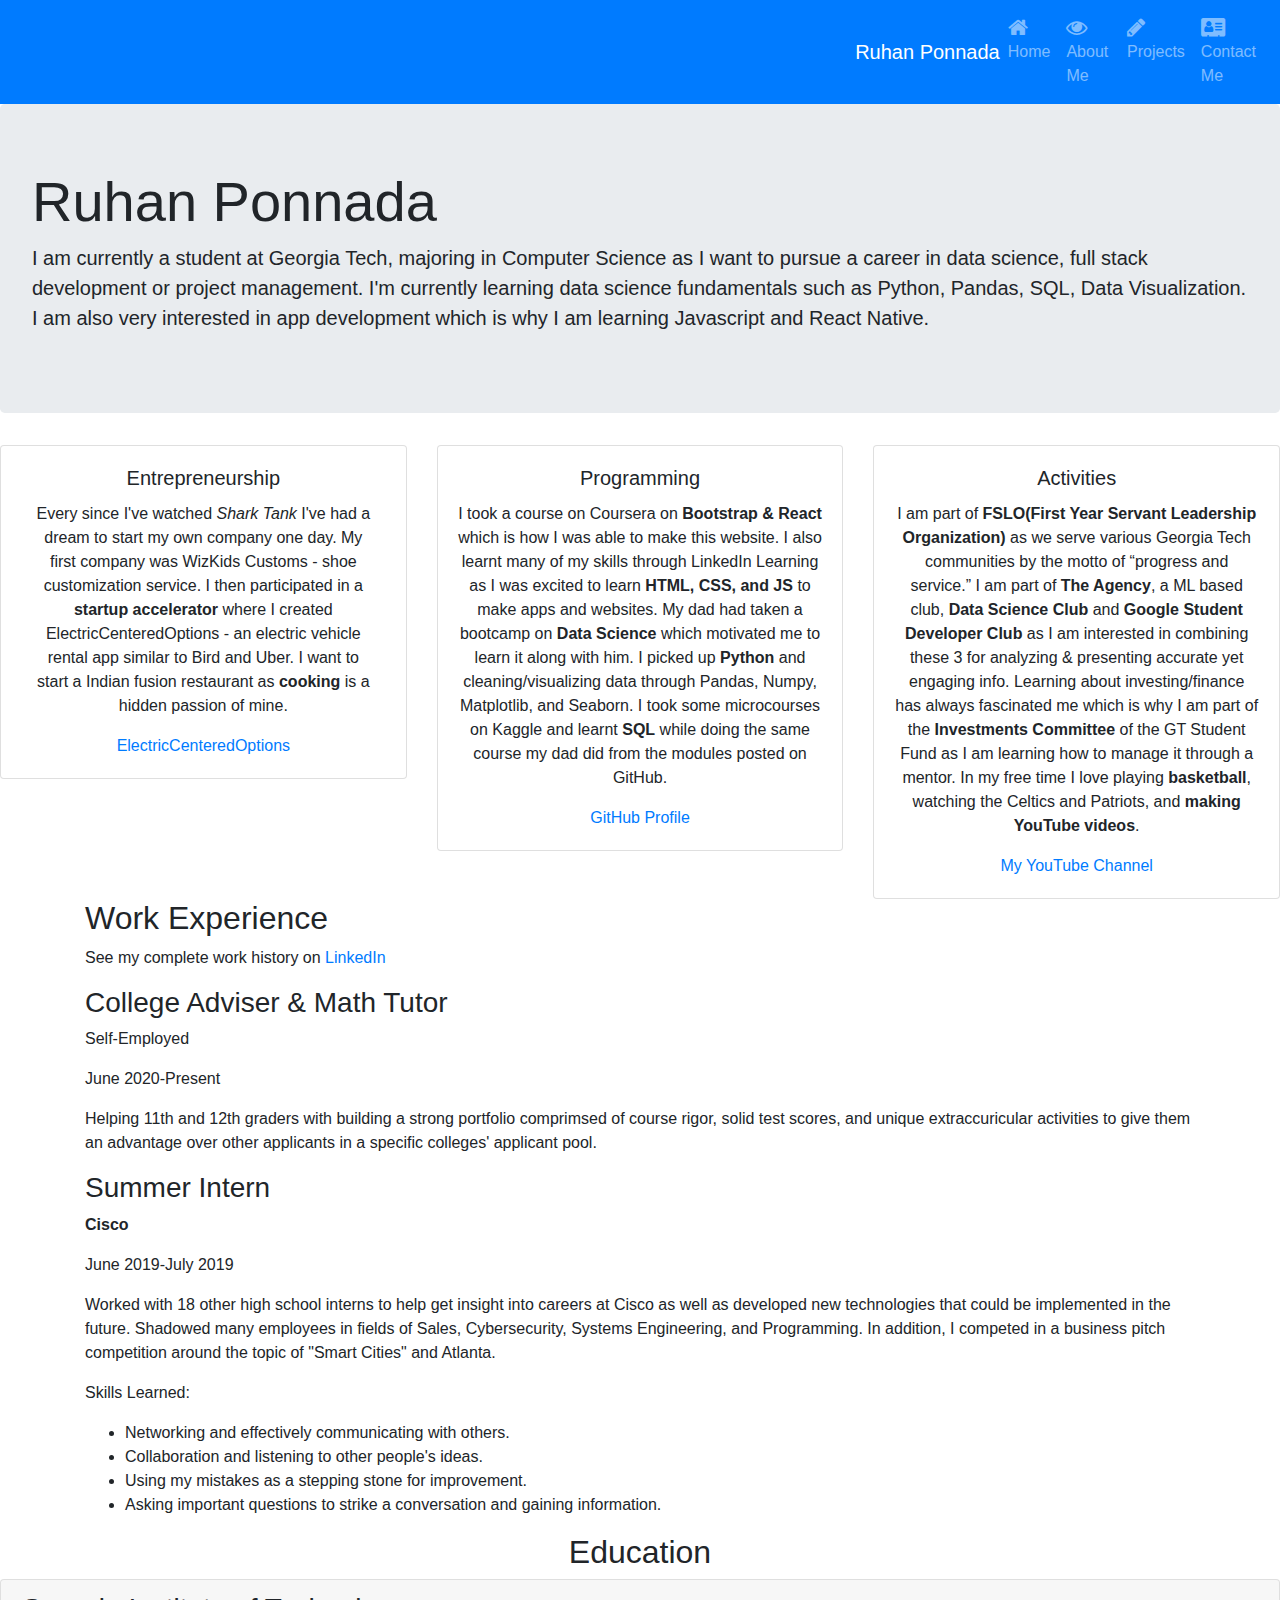
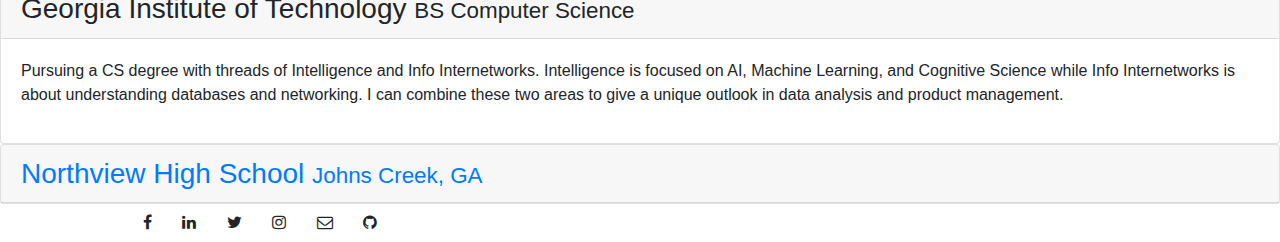
<file: aboutme.html>
<!DOCTYPE html>
<html lang="en">
  <head>
    <meta charset="UTF-8">
    <meta http-equiv="x-ua-compatible" content="ie=edge">
    <meta name="viewport" content="width=device-width, initial-scale=1.0">
    
    <link rel="stylesheet" href="https://fonts.googleapis.com/css2?family=Caveat&family=Montserrat:wght@400;600&display=swap">
    <link rel="stylesheet" href="https://stackpath.bootstrapcdn.com/bootstrap/4.5.2/css/bootstrap.min.css" integrity="sha384-JcKb8q3iqJ61gNV9KGb8thSsNjpSL0n8PARn9HuZOnIxN0hoP+VmmDGMN5t9UJ0Z" crossorigin="anonymous">
    <link rel="stylesheet" href="https://stackpath.bootstrapcdn.com/font-awesome/4.7.0/css/font-awesome.min.css">
    
    <title>Ruhan Ponnada,Student + Entrepreneur</title>

  </head>

  <body>   
        <nav class="navbar navbar-expand-lg navbar-dark bg-primary">
          <div class="container"></div>
            <button class="navbar-toggler" type="button" data-toggle="collapse" data-target="#navbarSupportedContent">
              <span class="navbar-toggler-icon"></span>
            </button>
            <a class="navbar-brand mr-auto" href="#">Ruhan Ponnada</a>
            
            <div class="collapse navbar-collapse" id="navbarSupportedContent">
              <ul class="navbar-nav ml-auto">
                  <li class="nav-item">
                      <a class="nav-link" href="./index.html"><span class="fa fa-home fa-lg"></span>Home</a>
                  </li>
                  <li class="nav-item">
                      <a class="nav-link" href="#"><span class="fa fa-eye fa-lg"></span>About Me</a>
                  </li>
                  <li class="nav-item">
                    <a class="nav-link" href="./projects.html"><span class="fa fa-pencil fa-lg"></span>Projects</a>
                  </li>
                  <li class="nav-item">
                      <a class="nav-link" href="./contactme.html"><span class="fa fa-address-card fa-lg"></span>Contact Me</a>
                  </li>
              </ul>
          </div>
          </div>
        </nav>
       
      <!-- ***********************  ABOUT / PROFILE  *********************** -->
      <header>
        <div class="jumbotron">
          <h1 class="display-4">Ruhan Ponnada</h1>
          <p class="lead">I am currently a student at <b>Georgia Tech</b>, majoring in <b>Computer Science</b> as I want to pursue a career in data science, full stack development or project management.
            I'm currently learning data science fundamentals such as Python, 
            Pandas, SQL, Data Visualization. I am also very interested in app development which is why I am learning Javascript and React Native.
          </p>
        </div>
      </header>


      <div class="row">
        <div class="col">
            <div class="card col-12">
                <div class="card-body text-center">
                    <h5 class="card-title">Entrepreneurship</h5>
                    <p class="card-text">Every since I've watched <i>Shark Tank</i> I've had a dream to start my own company one day. 
                      My first company was WizKids Customs - shoe customization service. 
                      I then participated in a <b>startup accelerator</b> where I created ElectricCenteredOptions - an electric vehicle rental app similar to Bird and Uber.
                      I want to start a Indian fusion restaurant as <strong>cooking</strong> is a hidden passion of mine.</p>
                    <a href="https://imgur.com/gallery/Zfxu188" class="card-link" target="_blank">ElectricCenteredOptions</a>
                </div>
            </div>
        </div>
        <div class="col">
            <div class="card">
                <div class="card-body text-center">
                    <h5 class="card-title">Programming</h5>
                    <p class="card-text">I took a course on Coursera on <strong>Bootstrap & React</strong> which is how I was able to make this website. 
                      I also learnt many of my skills through LinkedIn Learning as I was excited to learn <strong>HTML, CSS, and JS</strong> to make apps and websites.
                      My dad had taken a bootcamp on <strong>Data Science</strong> which motivated me to learn it along with him. I picked up <strong>Python</strong> and cleaning/visualizing data through Pandas, Numpy, Matplotlib, and Seaborn.
                      I took some microcourses on Kaggle and learnt <strong>SQL</strong> while doing the same course my dad did from the modules posted on GitHub.
                    </p>
                    <a href="https://github.com/ruhanponnada" class="card-link">GitHub Profile</a>
                </div>
            </div>
        </div>
        <div class="col">
            <div class="card">
                <div class="card-body text-center">
                    <h5 class="card-title">Activities</h5>
                    <p class="card-text">I am part of <b>FSLO(First Year Servant Leadership Organization)</b> as we serve various Georgia Tech communities by the motto of <q>progress and service.</q>
                      I am part of <b>The Agency</b>, a ML based club, <b>Data Science Club</b> and <b>Google Student Developer Club</b> as I am interested in combining these 3 for analyzing & presenting accurate yet engaging info.
                      Learning about investing/finance has always fascinated me which is why I am part of the <b>Investments Committee</b> of the GT Student Fund as I am learning how to manage it through a mentor.
                      In my free time I love playing <b>basketball</b>, watching the Celtics and Patriots, and <strong>making YouTube videos</strong>.
                    </p>
                    <a href="https://www.youtube.com/channel/UCT2jPRTrjFWT85Iycisc45Q" class="card-link">My YouTube Channel</a>
                </div>
            </div>
        </div>
      </div>
  
      <!-- ***********************  WORK EXPERIENCE  *********************** -->
      <div class= "container">
        <div class="row row-content align-items-center">
          <div class="col-12">
            <h2>Work Experience</h2>
            <p>See my complete work history on <a href="https://www.linkedin.com/in/ruhan-ponnada-a80213175/" target="_blank">LinkedIn</a></p>
          </div>
        </div>
        <div class="row row-content align-items-center">
          <div class = "col-12"> 
            <h3>College Adviser & Math Tutor</h3>
            <p>Self-Employed</p>
            <p>June 2020-Present</p>
            <p>Helping 11th and 12th graders with building a strong portfolio comprimsed of course rigor, solid test scores, and unique extraccuricular activities 
             to give them an advantage over other applicants in a specific colleges' applicant pool. 
            </p>
          </div>
        </div>
        <div class="row row-content align-items-center">
          <div class="col-12">
            <h3>Summer Intern</h3>
            <p><b>Cisco</b></p>
            <p>June 2019-July 2019</p>
            <p>Worked with 18 other high school interns to help get insight into careers at Cisco as well as developed new technologies that could be implemented in the future. 
              Shadowed many employees in fields of Sales, Cybersecurity, Systems Engineering, and Programming. In addition, I competed in a business pitch competition around the topic of "Smart Cities" and Atlanta.
            </p>
            <p>Skills Learned:</p>
            <ul>
              <li>Networking and effectively communicating with others.</li>
              <li>Collaboration and listening to other people's ideas.</li>
              <li>Using my mistakes as a stepping stone for improvement.</li>
              <li>Asking important questions to strike a conversation and gaining information.</li>
            </ul>
          </div>
        </div>
      </div>
        
        
      

      <!-- ******************  EDUCATION & CERTIFICATIONS ****************** -->
      <div class = "row row-content">
        <div class = "col-12">
          <h2 style="text-align:center">Education</h2>
          <div id="accordion">
            <div class="card">
              <div class="card-header" role="tab" id="gtheader">
                <h3 class="mb-0">
                  <a data-toggle="collapse" data-target="#gt">
                    Georgia Institute of Technology <small>BS Computer Science</small>
                  </a>
                </h3>  
              </div>
              <div role="tabpanel" class="collapse show" id="gt" data-parent="#accordion">
                <div class="card-body">
                  <p class = "d-none d-sm-block">Pursuing a CS degree with threads of Intelligence and Info Internetworks. Intelligence is focused on AI, Machine Learning, and Cognitive Science while Info Internetworks is about understanding databases and networking. I can combine these two areas to give a unique outlook in data analysis and product management.</p>
                </div> 
              </div>
            </div>
            <div class="card">
              <div class="card-header" role="tab" id="northview">
                <h3 class="mb-0">
                  <a class="collapsed" data-toggle="collapse" data-target="#nhs">
                    Northview High School <small>Johns Creek, GA</small>
                  </a>
                </h3>
              </div>
              <div class="collapse" id="nhs" data-parent="#accordion">
                <div class="card-body">
                  <p class="d-none d-sm-block">August 2016 - May 2020<br>Graduated with Magna Cum Laude, 4.0 GPA</p>
                </div>
              </div>
            </div>  
          </div>
        </div>  
      </div>

      <!-- *****************  CONTACT INFO / SOCIAL MEDIA  ***************** -->
      <footer>
        <div class="container">
          <div class="row">
              <div class="col-12 col-sm-4 align-self-center">
                  <div class="text-center">
                      <a class="btn btn-social-icon btn-facebook" href="https://www.facebook.com/ruhan.ponnada.7/"><i class="fa fa-facebook"></i></a>
                      <a class="btn btn-social-icon btn-linkedin" href="https://www.linkedin.com/in/ruhan-ponnada-a80213175/"><i class="fa fa-linkedin"></i></a>
                      <a class="btn btn-social-icon btn-twitter" href="https://twitter.com/RuhanPonnada"><i class="fa fa-twitter"></i></a>
                      <a class="btn btn-social-icon btn-instagram" href="https://www.instagram.com/ruhan_ponnada/"><i class="fa fa-instagram"></i></a>
                      <a class="btn btn-social-icon" href="mailto:ruponnada@gmail.com"><i class="fa fa-envelope-o"></i></a>
                      <a class="btn btn-social-icon btn-github" href="https://github.com/ruhanponnada/"><i class="fa fa-github"></i></a>
                  </div>
              </div>
          </div>
      </div>
      </footer>
    

      <script src="https://code.jquery.com/jquery-3.5.1.slim.min.js" integrity="sha384-DfXdz2htPH0lsSSs5nCTpuj/zy4C+OGpamoFVy38MVBnE+IbbVYUew+OrCXaRkfj" crossorigin="anonymous"></script>
      <script src="https://cdn.jsdelivr.net/npm/popper.js@1.16.1/dist/umd/popper.min.js" integrity="sha384-9/reFTGAW83EW2RDu2S0VKaIzap3H66lZH81PoYlFhbGU+6BZp6G7niu735Sk7lN" crossorigin="anonymous"></script>
      <script src="https://stackpath.bootstrapcdn.com/bootstrap/4.5.2/js/bootstrap.min.js" integrity="sha384-B4gt1jrGC7Jh4AgTPSdUtOBvfO8shuf57BaghqFfPlYxofvL8/KUEfYiJOMMV+rV" crossorigin="anonymous"></script>
      
  </body>
</html>
</file>
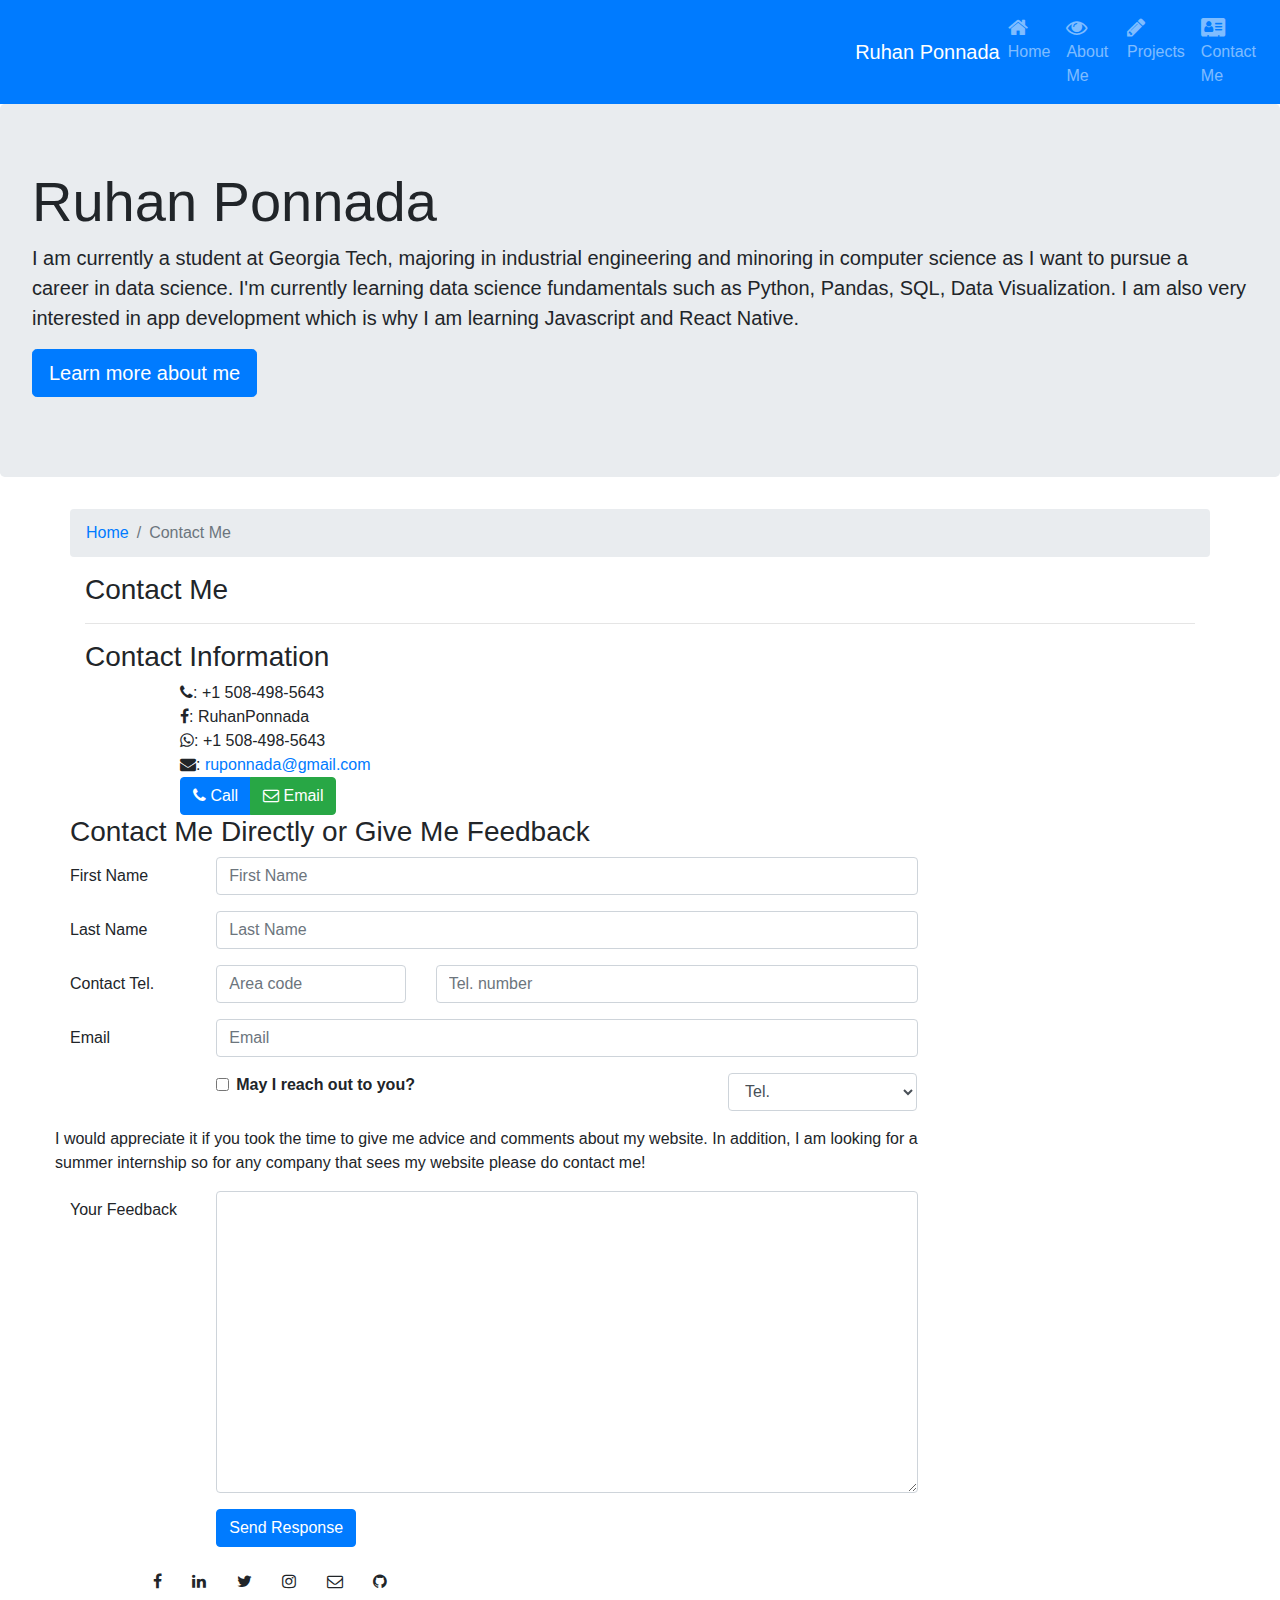
<file: contactme.html>
<!DOCTYPE html>
<html lang="en">
  <head>
    <meta charset="UTF-8">
    <meta http-equiv="x-ua-compatible" content="ie=edge">
    <meta name="viewport" content="width=device-width, initial-scale=1.0">
    
    <link rel="stylesheet" href="https://fonts.googleapis.com/css2?family=Caveat&family=Montserrat:wght@400;600&display=swap">
    <link rel="stylesheet" href="https://stackpath.bootstrapcdn.com/bootstrap/4.5.2/css/bootstrap.min.css" integrity="sha384-JcKb8q3iqJ61gNV9KGb8thSsNjpSL0n8PARn9HuZOnIxN0hoP+VmmDGMN5t9UJ0Z" crossorigin="anonymous">
    <link rel="stylesheet" href="https://stackpath.bootstrapcdn.com/font-awesome/4.7.0/css/font-awesome.min.css">
    
    <title>Ruhan Ponnada,Student + Entrepreneur</title>

  </head>
  <body>
    <main>
      
        <nav class="navbar navbar-expand-lg navbar-dark bg-primary">
          <div class="container"></div>
            <button class="navbar-toggler" type="button" data-toggle="collapse" data-target="#navbarSupportedContent">
              <span class="navbar-toggler-icon"></span>
            </button>
            <a class="navbar-brand mr-auto" href="#">Ruhan Ponnada</a>
            
            <div class="collapse navbar-collapse" id="navbarSupportedContent">
                <ul class="navbar-nav ml-auto">
                    <li class="nav-item">
                        <a class="nav-link" href="./index.html"><span class="fa fa-home fa-lg"></span>Home</a>
                    </li>
                    <li class="nav-item">
                        <a class="nav-link" href="./aboutme.html"><span class="fa fa-eye fa-lg"></span>About Me</a>
                    </li>
                    <li class="nav-item">
                        <a class="nav-link" href="./projects.html"><span class="fa fa-pencil fa-lg"></span>Projects</a>
                    </li>
                    <li class="nav-item">
                        <a class="nav-link" href="#"><span class="fa fa-address-card fa-lg"></span>Contact Me</a>
                    </li>
                </ul>
            </div>
          </div>
        </nav>
    
      <!-- ***********************  ABOUT / PROFILE  *********************** -->
      <header>
        <div class="jumbotron">
          <h1 class="display-4">Ruhan Ponnada</h1>
          <p class="lead">I am currently a student at Georgia Tech, majoring in industrial engineering and minoring in computer science as I want to pursue a career in data science.
            I'm currently learning data science fundamentals such as Python, 
            Pandas, SQL, Data Visualization. I am also very interested in app development which is why I am learning Javascript and React Native.
          </p>
          <p class="lead">
              <a class="btn btn-primary btn-lg" href="#" role="button">Learn more about me</a>
          </p>
        </div>
      </header>

      <div class="container">
        <div class="row">
            <ol class="col-12 breadcrumb">
                <li class="breadcrumb-item"><a href="./index.html">Home</a></li>
                <li class="breadcrumb-item active">Contact Me</li>
            </ol>
            <div class="col-12">
               <h3>Contact Me</h3>
               <hr>
            </div>
        </div>

        <div class="row row-content">
           <div class="col-12">
              <h3>Contact Information</h3>
           </div>
            <div class="col-12 col-sm-4 offset-sm-1">
		              <i class="fa fa-phone"></i>: +1 508-498-5643<br>
                      <i class="fa fa-facebook"></i>: RuhanPonnada<br>
                      <i class="fa fa-whatsapp"></i>: +1 508-498-5643 <br>
		              <i class="fa fa-envelope"></i>:
                        <a href="mailto:ruponnada@gmail.com">ruponnada@gmail.com</a>
		           </address>
            </div>
            <div class="col-12 col-sm-11 offset-sm-1">
                <div class="btn-group" role="group">
                    <a role="button" class="btn btn-primary" href="tel:5084985643"><i class="fa fa-phone"></i> Call</a>
                    <a role="button" class="btn btn-success" href="mailto:ruponnada@gmail.com"><i class="fa fa-envelope-o"></i> Email</a>
                </div>
            </div>

            <div class="row row-content">
                <div class="col-12">
                   <h3>Contact Me Directly or Give Me Feedback</h3>
                </div>
                 <div class="col-12 col-md-9">
                     <form>
                         <div class="form-group row">
                             <label for="firstname" class="col-md-2 col-form-label">First Name</label>
                             <div class="col-md-10">
                                 <input type="text" class="form-control" id="firstname" name="firstname" placeholder="First Name">
                             </div>
                         </div>
                         <div class="form-group row">
                             <label for="lastname" class="col-md-2 col-form-label">Last Name</label>
                             <div class="col-md-10">
                                 <input type="text" class="form-control" id="lastname" name="lastname" placeholder="Last Name">
                             </div>
                         </div>
                     
                     <div class="form-group row">
                         <label for="telnum" class="col-12 col-md-2 col-form-label">Contact Tel.</label>
                         <div class="col-5 col-md-3">
                             <input type="tel" class="form-control" id="areacode" name="areacode" placeholder="Area code">
                         </div>
                         <div class="col-7 col-md-7">
                             <input type="tel" class="form-control" id="telnum" name="telnum" placeholder="Tel. number">
                         </div>
                     </div>
                     <div class="form-group row">
                         <label for="emailid" class="col-md-2 col-form-label">Email</label>
                         <div class="col-md-10">
                             <input type="email" class="form-control" id="emailid" name="emailid" placeholder="Email">
                         </div>
                     </div>
                     <div class="form-group row">
                         <div class="col-md-6 offset-md-2">
                             <div class="form-check">
                                 <input type="checkbox" class="form-check-input" name="approve" id="approve" value="">
                                 <label class="form-check-label" for="approve">
                                     <strong>May I reach out to you?</strong>
                                 </label>
                             </div>
                         </div>
                         <div class="col-md-3 offset-md-1">
                             <select class="form-control">
                                 <option>Tel.</option>
                                 <option>Email</option>
                             </select>
                         </div>
                     </div>
                     <div class="form-group row align-self-center">
                         <p>I would appreciate it if you took the time to give me advice and comments about my website. In addition, I am looking for a summer internship so for any company that sees my website please do contact me!</p>
                         <label for="feedback" class="col-md-2 col-form-label">Your Feedback</label>
                         <div class="col-md-10">
                             <textarea class="form-control" id="feedback" name="feedback" rows="12"></textarea>
                         </div>
                     </div>
                     <div class="form-group row">
                         <div class="offset-md-2 col-md-10">
                             <button type="submit" class="btn btn-primary">Send Response</button>
                         </div>
                     </div>
                 </form>
                 </div>
                  <div class="col-12 col-md">
                 </div>
            </div>
        </div>

      <!-- *****************  CONTACT INFO / SOCIAL MEDIA  ***************** -->
      <footer>
        <div class="container">
            <div class="row">
                <div class="col-12 col-sm-4 align-self-center">
                    <div class="text-center">
                        <a class="btn btn-social-icon btn-facebook" href="https://www.facebook.com/ruhan.ponnada.7/"><i class="fa fa-facebook"></i></a>
                        <a class="btn btn-social-icon btn-linkedin" href="https://www.linkedin.com/in/ruhan-ponnada-a80213175/"><i class="fa fa-linkedin"></i></a>
                        <a class="btn btn-social-icon btn-twitter" href="https://twitter.com/RuhanPonnada"><i class="fa fa-twitter"></i></a>
                        <a class="btn btn-social-icon btn-instagram" href="https://www.instagram.com/ruhan_ponnada/"><i class="fa fa-instagram"></i></a>
                        <a class="btn btn-social-icon" href="mailto:ruponnada@gmail.com"><i class="fa fa-envelope-o"></i></a>
                        <a class="btn btn-social-icon btn-github" href="https://github.com/ruhanponnada/"><i class="fa fa-github"></i></a>
                    </div>
                </div>
            </div>
        </div>
           
      </footer>
    </main>
    <script src="https://code.jquery.com/jquery-3.5.1.slim.min.js" integrity="sha384-DfXdz2htPH0lsSSs5nCTpuj/zy4C+OGpamoFVy38MVBnE+IbbVYUew+OrCXaRkfj" crossorigin="anonymous"></script>
      <script src="https://cdn.jsdelivr.net/npm/popper.js@1.16.1/dist/umd/popper.min.js" integrity="sha384-9/reFTGAW83EW2RDu2S0VKaIzap3H66lZH81PoYlFhbGU+6BZp6G7niu735Sk7lN" crossorigin="anonymous"></script>
      <script src="https://stackpath.bootstrapcdn.com/bootstrap/4.5.2/js/bootstrap.min.js" integrity="sha384-B4gt1jrGC7Jh4AgTPSdUtOBvfO8shuf57BaghqFfPlYxofvL8/KUEfYiJOMMV+rV" crossorigin="anonymous"></script>
  </body>
</html>
</file>
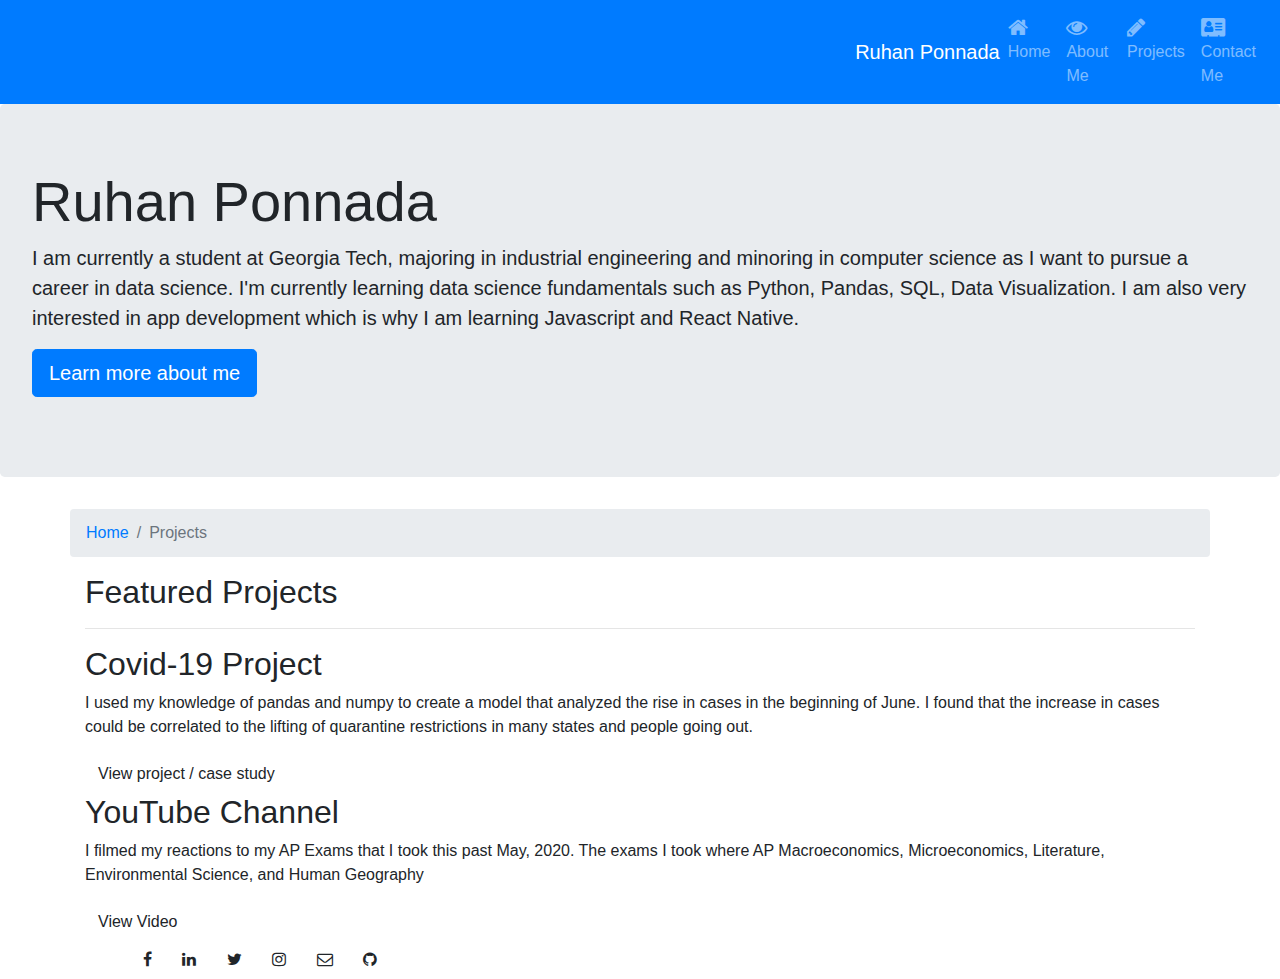
<file: projects.html>
<!DOCTYPE html>
<html lang="en">
    <head>
        <meta charset="UTF-8">
        <meta http-equiv="x-ua-compatible" content="ie=edge">
        <meta name="viewport" content="width=device-width, initial-scale=1.0">
        
        <link rel="stylesheet" href="https://fonts.googleapis.com/css2?family=Caveat&family=Montserrat:wght@400;600&display=swap">
        <link rel="stylesheet" href="https://stackpath.bootstrapcdn.com/bootstrap/4.5.2/css/bootstrap.min.css" integrity="sha384-JcKb8q3iqJ61gNV9KGb8thSsNjpSL0n8PARn9HuZOnIxN0hoP+VmmDGMN5t9UJ0Z" crossorigin="anonymous">
        <link rel="stylesheet" href="https://stackpath.bootstrapcdn.com/font-awesome/4.7.0/css/font-awesome.min.css">
        
        <title>Ruhan Ponnada,Student + Entrepreneur</title>

    </head>
    <body>
      
        <nav class="navbar navbar-expand-lg navbar-dark bg-primary">
          <div class="container"></div>
            <button class="navbar-toggler" type="button" data-toggle="collapse" data-target="#navbarSupportedContent">
              <span class="navbar-toggler-icon"></span>
            </button>
            <a class="navbar-brand mr-auto" href="#">Ruhan Ponnada</a>
            
            <div class="collapse navbar-collapse" id="navbarSupportedContent">
                <ul class="navbar-nav ml-auto">
                    <li class="nav-item">
                        <a class="nav-link" href="./index.html"><span class="fa fa-home fa-lg"></span>Home</a>
                    </li>
                    <li class="nav-item">
                        <a class="nav-link" href="./aboutme.html"><span class="fa fa-eye fa-lg"></span>About Me</a>
                    </li>
                    <li class="nav-item">
                        <a class="nav-link" href="./projects.html"><span class="fa fa-pencil fa-lg"></span>Projects</a>
                    </li>
                    <li class="nav-item">
                        <a class="nav-link" href="./contactme.html"><span class="fa fa-address-card fa-lg"></span>Contact Me</a>
                    </li>
                </ul>
            </div>
          </div>
        </nav>
    
      
        <header>
            <div class="jumbotron">
            <h1 class="display-4">Ruhan Ponnada</h1>
            <p class="lead">I am currently a student at Georgia Tech, majoring in industrial engineering and minoring in computer science as I want to pursue a career in data science.
                I'm currently learning data science fundamentals such as Python, 
                Pandas, SQL, Data Visualization. I am also very interested in app development which is why I am learning Javascript and React Native.
            </p>
        
            <p class="lead">
                <a class="btn btn-primary btn-lg" href="#" role="button">Learn more about me</a>
            </p>
            </div>
        </header>

        <div class = "container">
            <div class = "row">
                <ol class = "col-12 breadcrumb"> 
                    <li class = "breadcrumb-item"><a href="./index.html">Home</a></li>
                    <li class = "breadcrumb-item active">Projects</li>
                </ol>
                <div class = "col-12">
                <h2>Featured Projects</h2>
                <hr>
                </div>
            </div>
            <div class="row row-content algn-items-center">
                <div class="col-12">
                    <h2>Covid-19 Project</h2>
                    <p>I used my knowledge of pandas and numpy to create a model that analyzed the rise in cases in the beginning of June. I found that the increase in cases could be correlated to the lifting of quarantine restrictions in many states and people going out.</p>
                    <a class = "btn" href="#" target="_blank">View project / case study</a>
                </div>
            </div>
            <div class="row row-content algn-items-center">
                <div class="col-12">
                    <h2>YouTube Channel</h2>
                    <p>I filmed my reactions to my AP Exams that I took this past May, 2020. The exams I took where AP Macroeconomics, Microeconomics, Literature, Environmental Science, and Human Geography</p>
                    <a class = "btn" href="https://youtu.be/PQCgX5XlTec" target="_blank">View Video</a>
                </div>
            </div>
        </div> 
              
      <!-- *****************  CONTACT INFO / SOCIAL MEDIA  ***************** -->
        <footer>
            <div class="container">
                <div class="row">
                    <div class="col-12 col-sm-4 align-self-center">
                        <div class="text-center">
                            <a class="btn btn-social-icon btn-facebook" href="https://www.facebook.com/ruhan.ponnada.7/"><i class="fa fa-facebook"></i></a>
                            <a class="btn btn-social-icon btn-linkedin" href="https://www.linkedin.com/in/ruhan-ponnada-a80213175/"><i class="fa fa-linkedin"></i></a>
                            <a class="btn btn-social-icon btn-twitter" href="https://twitter.com/RuhanPonnada"><i class="fa fa-twitter"></i></a>
                            <a class="btn btn-social-icon btn-instagram" href="https://www.instagram.com/ruhan_ponnada/"><i class="fa fa-instagram"></i></a>
                            <a class="btn btn-social-icon" href="mailto:ruponnada@gmail.com"><i class="fa fa-envelope-o"></i></a>
                            <a class="btn btn-social-icon btn-github" href="https://github.com/ruhanponnada/"><i class="fa fa-github"></i></a>
                        </div>
                    </div>
                </div>
            </div>
        </footer>
    
        <script src="https://code.jquery.com/jquery-3.5.1.slim.min.js" integrity="sha384-DfXdz2htPH0lsSSs5nCTpuj/zy4C+OGpamoFVy38MVBnE+IbbVYUew+OrCXaRkfj" crossorigin="anonymous"></script>
      <script src="https://cdn.jsdelivr.net/npm/popper.js@1.16.1/dist/umd/popper.min.js" integrity="sha384-9/reFTGAW83EW2RDu2S0VKaIzap3H66lZH81PoYlFhbGU+6BZp6G7niu735Sk7lN" crossorigin="anonymous"></script>
      <script src="https://stackpath.bootstrapcdn.com/bootstrap/4.5.2/js/bootstrap.min.js" integrity="sha384-B4gt1jrGC7Jh4AgTPSdUtOBvfO8shuf57BaghqFfPlYxofvL8/KUEfYiJOMMV+rV" crossorigin="anonymous"></script>
 
    </body>
</html>
</file>
